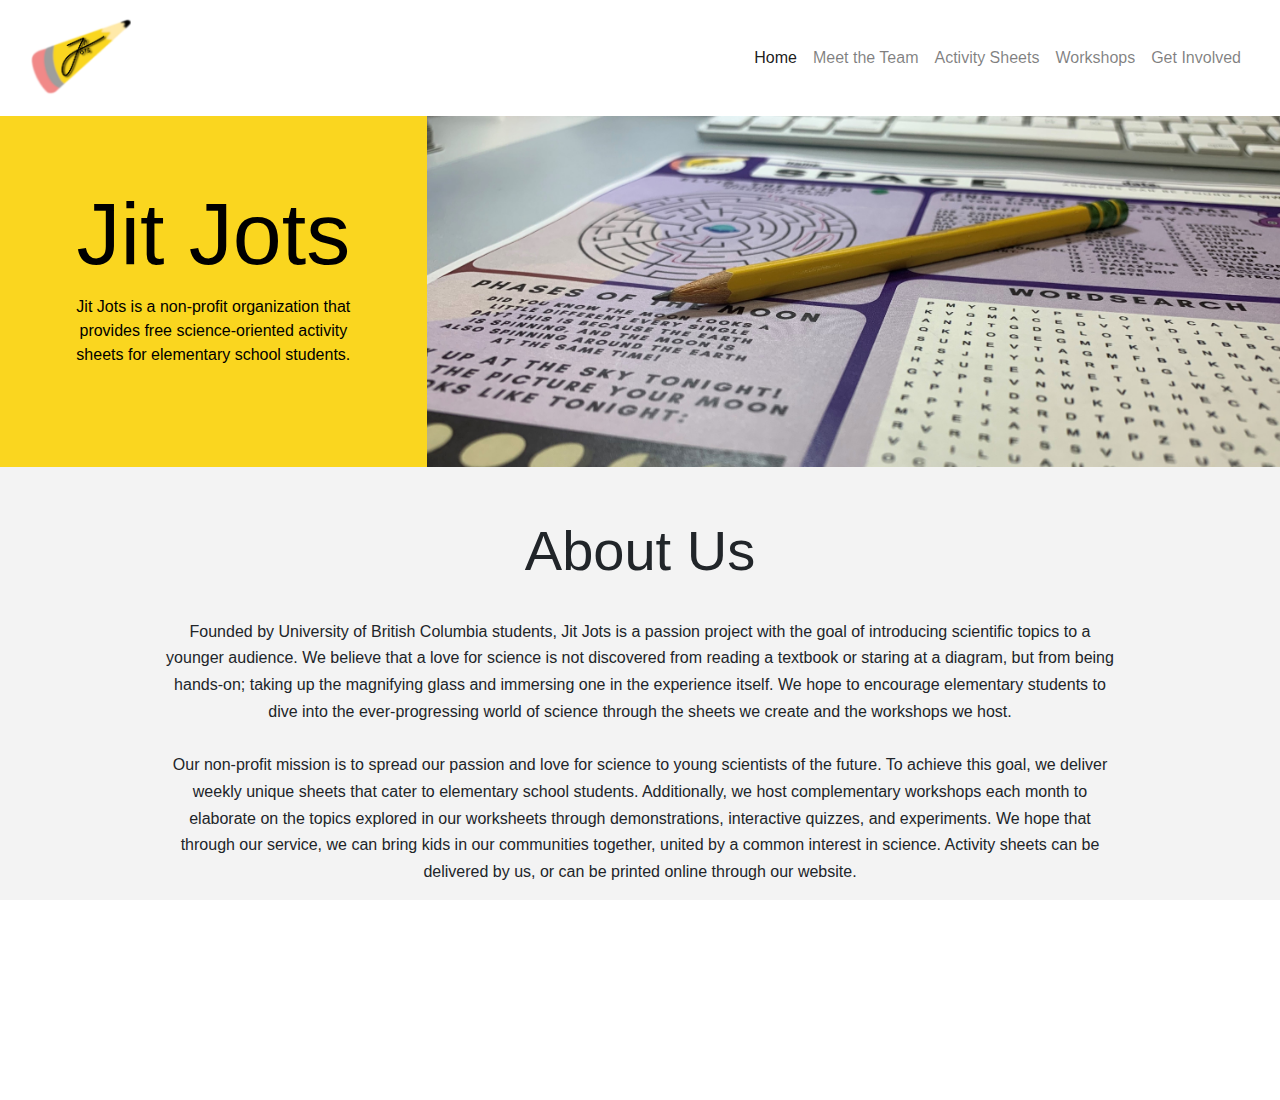
<file: index.html>
<!DOCTYPE html>
<html lang="en">
<head>
	<meta charset="utf-8">
	<meta name="viewport" content="width=device-width, initial-scale=1">
	<meta name="keywords" content="jit jots, jitjots, activity sheets, activity sheets for kids,
	 activity sheets for kindergarten, kindergarten activity sheets, activity sheets for grade 1, 
	 activity sheets for grade 2, activity sheets for grade 3, worksheets, worksheets kindergarten, 
	 worksheets for kindergarten, kindergarten worksheets, color page, colour page, kids color pages, 
	 kids colour pages, free activity sheets, free worksheets, free science worksheets, 
	 science worksheets, science activity sheets, printable worksheets, printable activity sheets,
	 free science printables, printable activities for kids">
	<meta name="description" content="Jit Jots is a non-profit organization that provides free 
	science-oriented activity sheets for elementary school students.">
	<meta name="author" content="Anthony Baek">
	<title>Jit Jots</title>
	<link rel="stylesheet" href="https://maxcdn.bootstrapcdn.com/bootstrap/4.0.0/css/bootstrap.min.css">
	<link rel="stylesheet" href="https://cdnjs.cloudflare.com/ajax/libs/font-awesome/4.7.0/css/font-awesome.min.css">
	<script src="https://ajax.googleapis.com/ajax/libs/jquery/3.3.1/jquery.min.js"></script>
	<script src="https://maxcdn.bootstrapcdn.com/bootstrap/4.0.0/js/bootstrap.min.js"></script>
	<link href="style.css" rel="stylesheet">
	<link rel="shortcut icon" type="image/x-icon" href="favicon.ico">

	<!-- Global site tag (gtag.js) - Google Analytics -->
	<script async src="https://www.googletagmanager.com/gtag/js?id=UA-177217877-1"></script>
	<script>
  		window.dataLayer = window.dataLayer || [];
  		function gtag(){dataLayer.push(arguments);}
  		gtag('js', new Date());

  		gtag('config', 'UA-177217877-1');
	</script>

</head>
<body>


<!-- Nav stuff -->

<nav class="navbar navbar-expand-md navbar-light bg-white sticky-top">
<div class="container-fluid">
	<a class="navbar-logo" href="http://www.jitjots.com"><img src="img/logo.png" style="height: 100px;"></a>
	<button class="navbar-toggler" type="button" data-toggle="collapse"
	data-target="#navbarResponsive">
		<span class="navbar-toggler-icon"></span>
	</button>
	<div class="collapse navbar-collapse" id="navbarResponsive">
		<ul class="navbar-nav ml-auto">
			<li class="nav-item">
				<a class="nav-link active" href="http://www.jitjots.com">Home</a>
			</li>
			<li class="nav-item">
				<a class="nav-link" href="meet-the-team">Meet the Team</a>
			</li> 
			<li class="nav-item">
				<a class="nav-link" href="activity-sheets">Activity Sheets</a>
			</li>
			<li class="nav-item">
				<a class="nav-link" href="workshops">Workshops</a>
			</li>  
			<li class="nav-item">
				<a class="nav-link" href="get-involved">Get Involved</a>
			</li>
		</ul>
	</div>
</div>
</nav>

<!--- Slideshow area -->


<div id="slide-area">
	<div class="container-fluid">
	<div class="row main-page-row">
		<div class="col-lg-4" id="carousel-caption-col">
			<div class="carousel-caption">
				<h1 class="display-2">Jit Jots</h1>
				<p>Jit Jots is a non-profit organization that provides free science-oriented 
					activity sheets for elementary school students.</p>
					<!--
				 <button id= "get-involved-btn" type="button" class="btn btn-dark btn-lg">Get Involved</button> 
					-->
			</div>
		</div>

		<div class="col main-page-img">

			<!--
			<div id="slides" class="carousel slide" data-ride="carousel" >

				 Carousel indicator
				<ul class="carousel-indicators carousel-inner">
					<li data-target="#slides" data-slide-to="0" class="active"></li>
					<li data-target="#slides" data-slide-to="1"></li>
					<li data-target="#slides" data-slide-to="2"></li>
					<li data-target="#slides" data-slide-to="3"></li>
				</ul>
				
				
				<div class="carousel-inner">
					<div class="carousel-item active">
						<img src="img/Carousel Display/Space (Primary).png" width="877" height="620">
					</div>
					<div class="carousel-item">
						<img src="img/Carousel Display/Space (Intermediate).png" width="877" height="620">
					</div>
					<div class="carousel-item">
						<img src="img/Carousel Display/Viruses & Germs (Intermediate).png" width="877" height="620">
					</div>
					
					<div class="carousel-item">
						<img src="img/Sheet Previews/1-pri.jpg" width="877" height="620">
					</div>
					
				</div>
			</div>
			-->
			<img class="main-page-img" src="img/test/2.jpg">
		</div>
	</div>
	</div>
</div>


<div class="container-fluid">

<!--- About Us (change to white when testimonial is added) -->

	<div class="row text-center about-us">
		<div class="col centered">
			<h1 id="about-us-title" class="display-4">About Us</h1>
			<p id="about-us-text">
				<br>
				Founded by University of British Columbia students, Jit Jots is a passion project with the goal of introducing scientific 
				topics to a younger audience. We believe that a love for science is not discovered from reading a textbook or staring at a 
				diagram, but from being hands-on; taking up the magnifying glass and immersing one in the experience itself. We hope to 
				encourage elementary students to dive into the ever-progressing world of science through the sheets we create and the workshops we host.
				<br>
				<br>
				Our non-profit mission is to spread our passion and love for science to young scientists of the future. To achieve this goal, 
				we deliver weekly unique sheets that cater to elementary school students. Additionally, we host complementary workshops each 
				month to elaborate on the topics explored in our worksheets through demonstrations, interactive quizzes, and experiments. We 
				hope that through our service, we can bring kids in our communities together, united by a common interest in science. Activity 
				sheets can be delivered by us, or can be printed online through our website.

				<br>
				<br>
				“A scientist is just a kid who never grew up.”
						- Neil deGrasse Tyson
				</p>

		</div>
	</div>


</div>

<!--- Footer -->
<footer>
	<div class="container-fluid">
	<div class="row text-center">
		<div id="contact" class="col-md-4">
			<h5>Contact us at</h5>
			<p id="contact-email">contact@jitjots.com</p>
		</div>
		<div id="follow" class="col-md-8">
			<h5>Follow us on</h5>
			<a href="https://www.facebook.com/Jit-Jots-118153186687897/" target="_blank" class="fa fa-facebook"></a>
			<a href="https://www.instagram.com/jitjotsofficial/?hl=en" target="_blank" class="fa fa-instagram"></a>
			<!-- <a href="#" class="fa fa-youtube"></a> -->
		</div>
	</div>
	</div>
</footer>


</body>
</html>
</file>
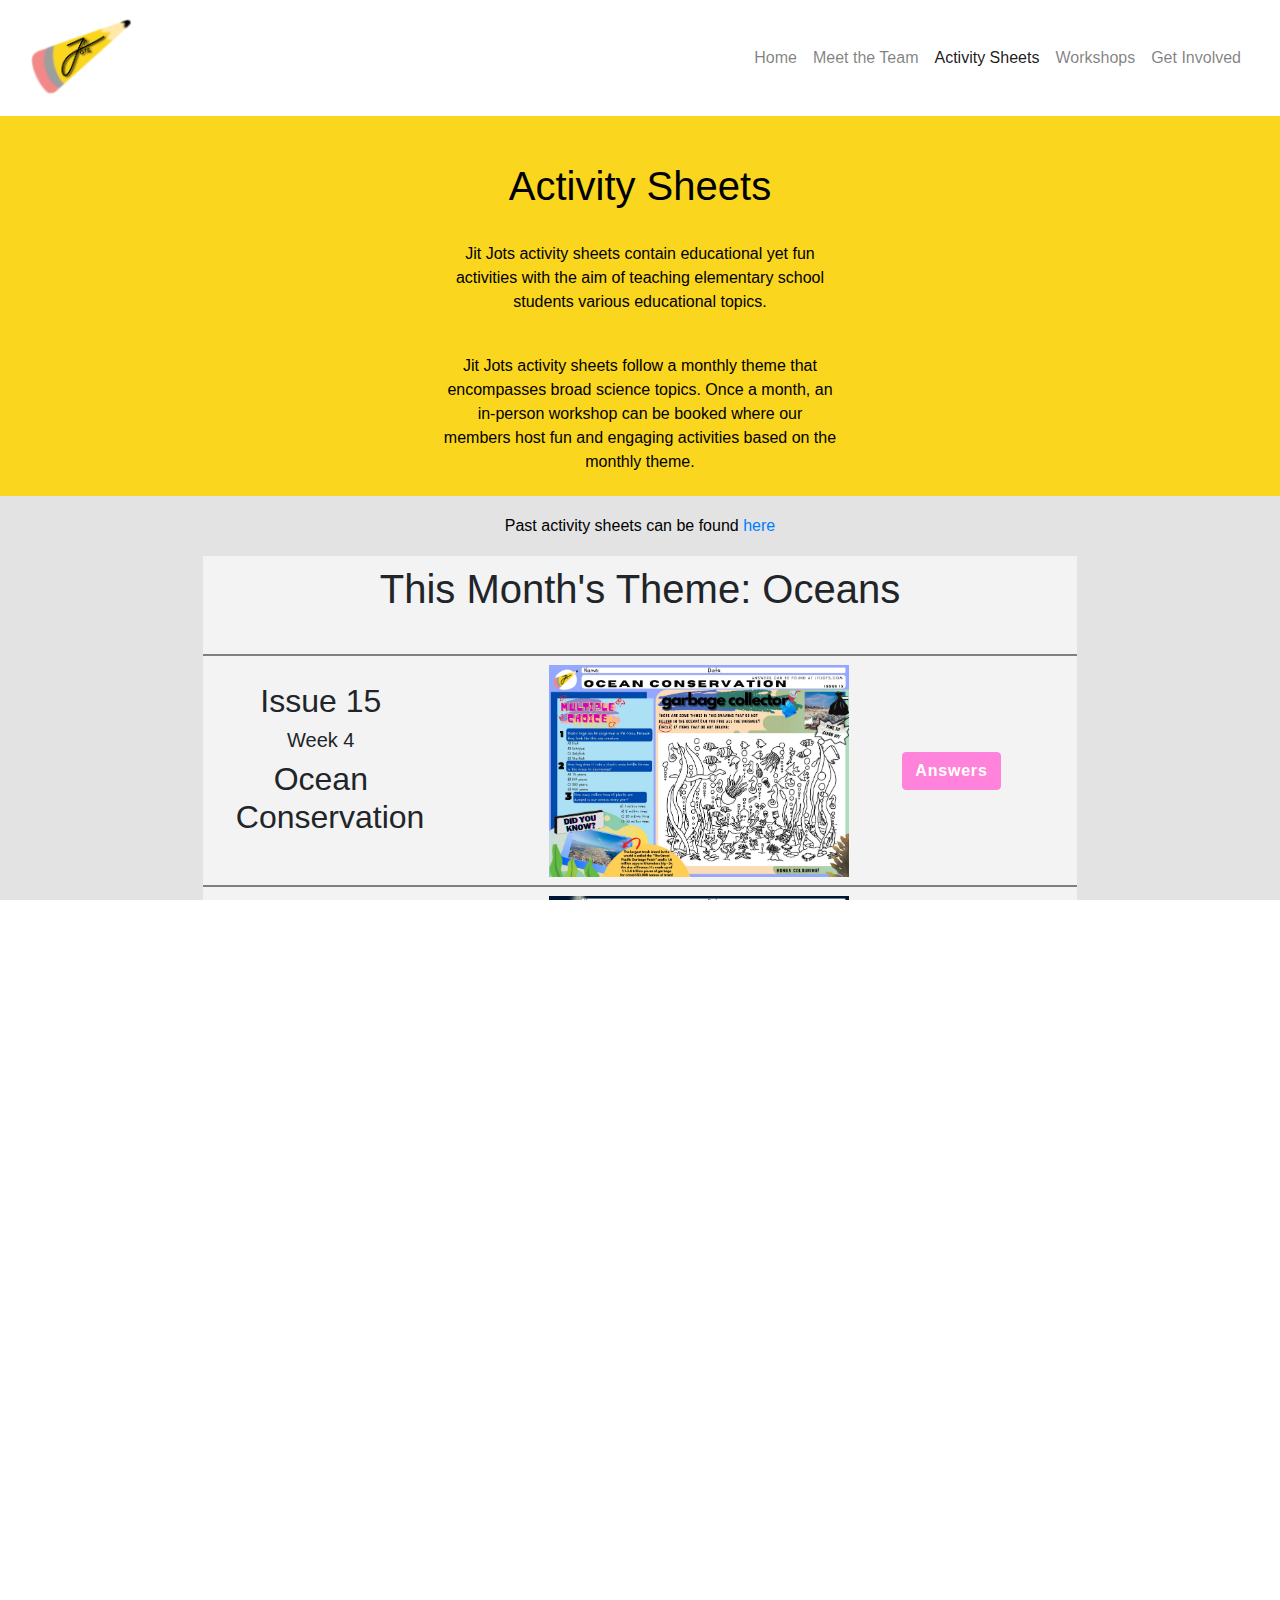
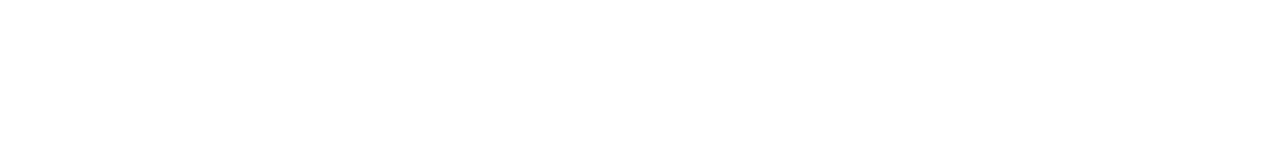
<file: activity-sheets.html>
<!DOCTYPE html>
<html lang="en">

<head>
	<meta charset="utf-8">
    <meta name="viewport" content="width=device-width, initial-scale=1">
	<meta name="keywords" content="jit jots, jitjots, activity sheets, activity sheets for kids,
	 activity sheets for kindergarten, kindergarten activity sheets, activity sheets for grade 1, 
	 activity sheets for grade 2, activity sheets for grade 3, worksheets, worksheets kindergarten, 
	 worksheets for kindergarten, kindergarten worksheets, color page, colour page, kids color pages, 
	 kids colour pages, free activity sheets, free worksheets, free science worksheets, 
	 science worksheets, science activity sheets, printable worksheets, printable activity sheets,
	 free science printables, printable activities for kids">
    <meta name="description" content="Jit Jots activity sheets contain educational yet fun activities with the 
                                    aim of teaching elementary school students various educational topics.">
	<meta name="author" content="Anthony Baek">
	<title>Activity Sheets</title>
	<link rel="stylesheet" href="https://maxcdn.bootstrapcdn.com/bootstrap/4.0.0/css/bootstrap.min.css">
	<link rel="stylesheet" href="https://cdnjs.cloudflare.com/ajax/libs/font-awesome/4.7.0/css/font-awesome.min.css">
	<script src="https://ajax.googleapis.com/ajax/libs/jquery/3.3.1/jquery.min.js"></script>
	<script src="https://maxcdn.bootstrapcdn.com/bootstrap/4.0.0/js/bootstrap.min.js"></script>
	<link href="style.css" rel="stylesheet">
	<link rel="shortcut icon" type="image/x-icon" href="favicon.ico">
</head>

<body>

<!-- Nav stuff -->

<nav class="navbar navbar-expand-md navbar-light bg-white sticky-top">
<div class="container-fluid">
	<a class="navbar-logo" href="http://www.jitjots.com"><img src="img/logo.png" style="height: 100px;"></a>
	<button class="navbar-toggler" type="button" data-toggle="collapse"
	data-target="#navbarResponsive">
		<span class="navbar-toggler-icon"></span>
	</button>
	<div class="collapse navbar-collapse" id="navbarResponsive">
		<ul class="navbar-nav ml-auto">
            <li class="nav-item">
				<a class="nav-link" href="http://www.jitjots.com">Home</a>
			</li>
			<li class="nav-item">
				<a class="nav-link" href="meet-the-team">Meet the Team</a>
			</li> 
			<li class="nav-item">
				<a class="nav-link active" href="activity-sheets">Activity Sheets</a>
			</li>
            <li class="nav-item">
				<a class="nav-link" href="workshops">Workshops</a>
			</li> 
			<li class="nav-item">
				<a class="nav-link" href="get-involved">Get Involved</a>
			</li> 
		</ul>
	</div>
</div>
</nav>

<!-- Main content (Display of activity sheets -->

<div>
    <div class="container-fluid padding">
    <div id="sheets-message" class="row text-center">
        <div class="col-lg-4">

        </div>
        <div id="sheets-message-text" class="col-lg-4">
            <!--
            <h1>Notice:</h1>
            <br>
            <p>
                Due to most of the team being preoccupied with exams, we will not be able to release new sheets for the time being.
                Regular updates will likely resume around January.
                We apologize for any inconvenience caused. 
            </p>
            -->
            
            <h1>Activity Sheets</h1>
            <br>
            <p>Jit Jots activity sheets contain educational yet fun activities with the 
                aim of teaching elementary school students various educational topics. </p>
            <br>
            <p>Jit Jots activity sheets follow a monthly theme that encompasses broad science 
               topics. Once a month, an in-person workshop can be booked where our members host 
               fun and engaging activities based on the monthly theme.</p>
            <br>
            <p>
                Past activity sheets can be found 
                <a href="http://bit.ly/3bryYhx" target="_blank">
                    here
                </a>
            </p>
        </div>
    </div>
    </div>
</div>


<div>
    <div class="contaner-fluid">

    <div id="sheets-filler" class="row">
    </div>

    <div id="sheets-display" class="row">

        <div id="sheets-filler-edge" class="col-lg-2">
        </div>

        <div id="sheets" class="col-lg-8">

                <div id="monthly-theme" class="row text-center">
                    <h1>
                        This Month's Theme: Oceans
                    </h1>
                </div>
                
                
                <div class="row issue-display">
                    <div class="col text-center sheet-info">
                        <h2>Issue 15</h2>
                        <h5>Week 4</h5>
                        <h2>Ocean Conservation</h2>
                        <h5></h5>
                    </div>
                    <div id="blank-sheet" class="col">
                        <a href="http://bit.ly/2XGEYeh" target="_blank">
                            <img class="sheet-preview" src="img/Sheet Previews/ocean_conservation.jpg">
                        </a>
                        <a href="http://bit.ly/38yiB0C" target="_blank" class="btn btn-colour-1">Answers</a>
                    </div>
                </div>
            
                <div class="row issue-display">
                    <div class="col text-center sheet-info">
                        <h2>Issue 14</h2>
                        <h5>Week 3</h5>
                        <h2>Deep Sea Animals</h2>
                        <h5></h5>
                    </div>
                    <div id="blank-sheet" class="col">
                        <a href="http://bit.ly/3ohHUc1" target="_blank">
                            <img class="sheet-preview" src="img/Sheet Previews/7_deep_sea.jpg">
                        </a>
                        <a href="http://bit.ly/3oeeR93" target="_blank" class="btn btn-colour-1">Answers</a>
                    </div>
                </div>
            
                <div class="row issue-display">
                    <div class="col text-center sheet-info">
                        <h2>Issue 13</h2>
                        <h5>Week 2</h5>
                        <h2>Reef and Shore Life</h2>
                        <h5></h5>
                    </div>
                    <div id="blank-sheet" class="col">
                        <a href="http://bit.ly/2XNV0TF" target="_blank">
                            <img class="sheet-preview" src="img/Sheet Previews/6_reef_and_shore_life.jpg">
                        </a>
                        <a href="http://bit.ly/3oXOJjW" target="_blank" class="btn btn-colour-1">Answers</a>
                    </div>
                </div>
            
                <div id="bottom-sheet" class="row issue-display">
                    <div class="col text-center sheet-info">
                        <h2>Issue 12</h2>
                        <h5>Week 1</h5>
                        <h2>The 5 Oceans</h2>
                        <h5></h5>
                    </div>
                    <div id="blank-sheet" class="col">
                        <a href="http://bit.ly/2XGEYeh" target="_blank">
                            <img class="sheet-preview" alt="Planets activity sheet" src="img/Sheet Previews/5_oceans.jpg">
                        </a>
                        <a href="http://bit.ly/38yiB0C" target="_blank" class="btn btn-colour-1">Answers</a>
                    </div>
                </div>

        </div>
        <div id="sheets-filler-edge" class="col-lg-2">
        </div>
    </div>
    <div id="sheets-filler" class="row">
    </div>
    </div>
    </div>
</div>


<!-- Footer -->
<footer>
	<div class="container-fluid">
	<div class="row text-center">
		<div id="contact" class="col-md-4">
			<h5>Contact us at</h5>
			<p id="contact-email">contact@jitjots.com</p>
		</div>
		<div id="follow" class="col-md-8">
			<h5>Follow us on</h5>
			<a href="https://www.facebook.com/Jit-Jots-118153186687897/" target="_blank" class="fa fa-facebook"></a>
			<a href="https://www.instagram.com/jitjotsofficial/?hl=en" target="_blank" class="fa fa-instagram"></a>
			<!-- <a href="#" class="fa fa-youtube"></a> -->
		</div>
	</div>
	</div>
</footer>


</body>
</html>
</file>
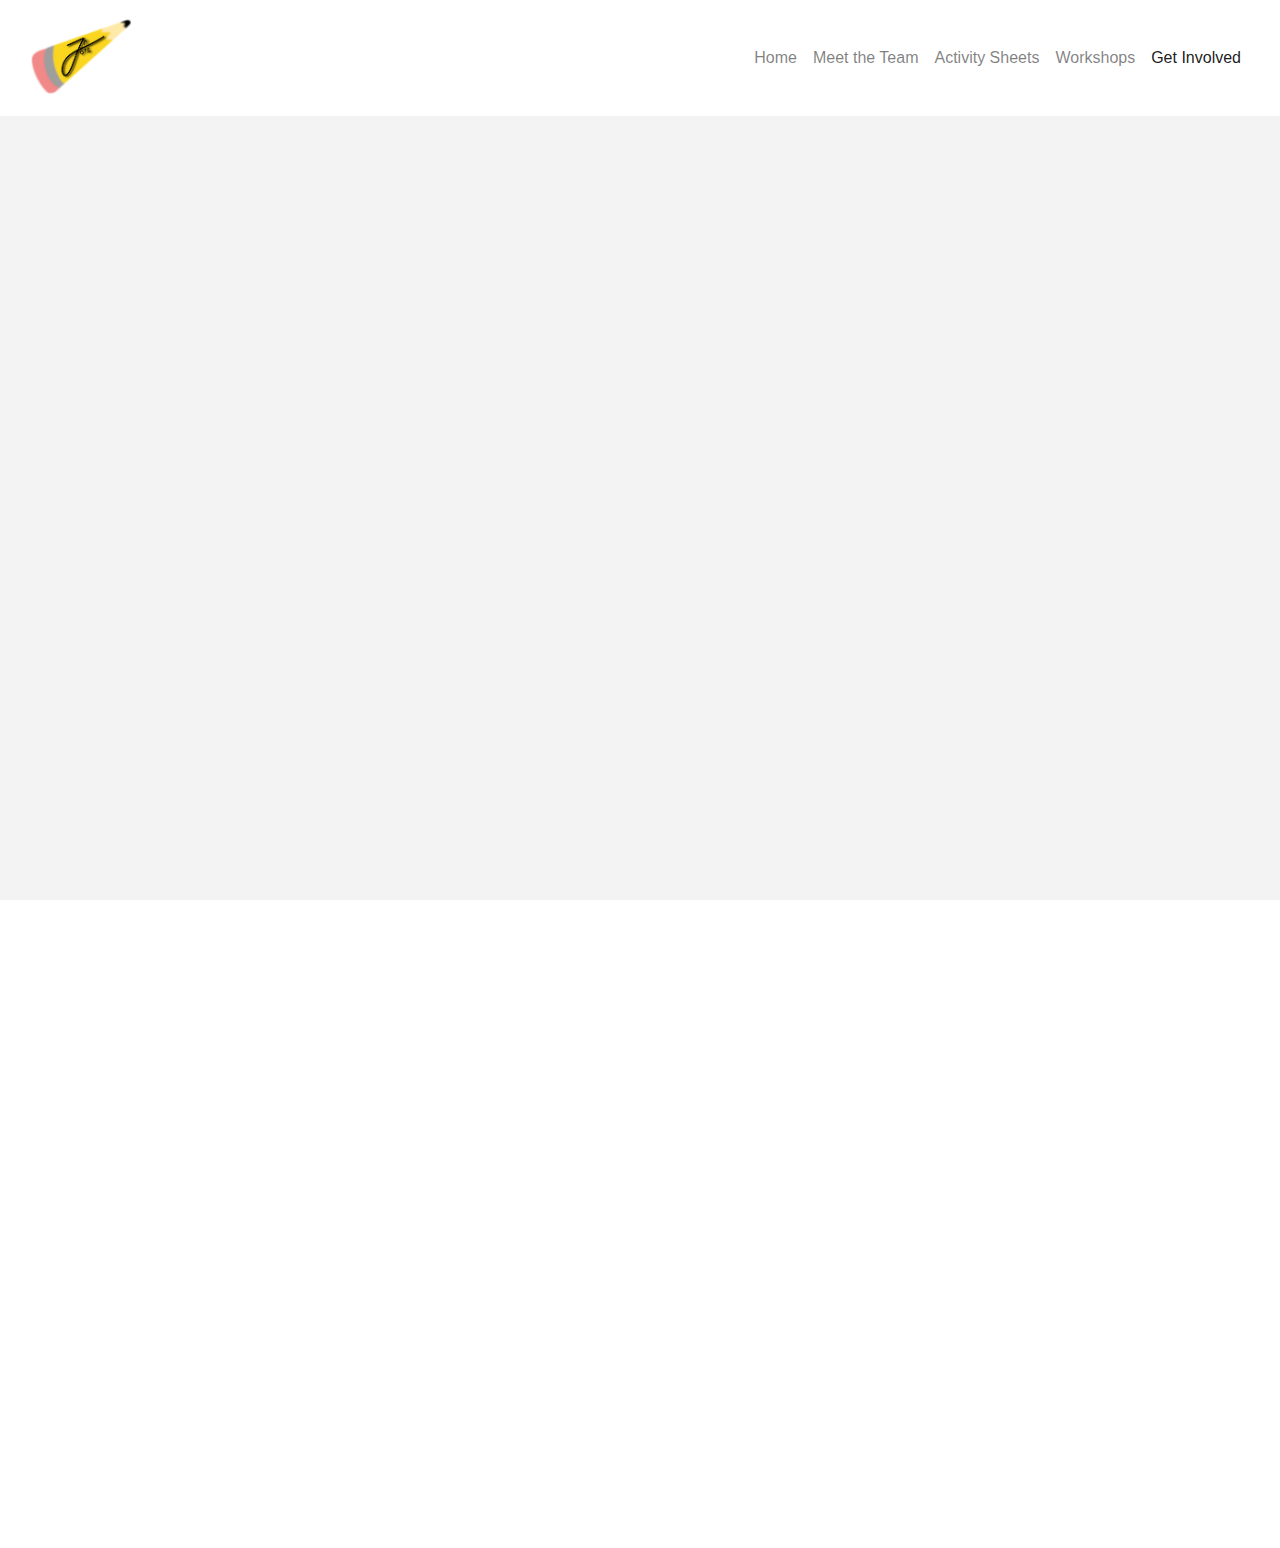
<file: get-involved.html>
<!DOCTYPE html>
<html lang="en">

<head>
	<meta charset="utf-8">
    <meta name="viewport" content="width=device-width, initial-scale=1">
    <meta name="keywords" content="Jit Jots, jitjots, jit jots">
	<meta name="author" content="Anthony Baek">
	<title>Get Involved</title>
	<link rel="stylesheet" href="https://maxcdn.bootstrapcdn.com/bootstrap/4.0.0/css/bootstrap.min.css">
	<link rel="stylesheet" href="https://cdnjs.cloudflare.com/ajax/libs/font-awesome/4.7.0/css/font-awesome.min.css">
	<script src="https://ajax.googleapis.com/ajax/libs/jquery/3.3.1/jquery.min.js"></script>
	<script src="https://maxcdn.bootstrapcdn.com/bootstrap/4.0.0/js/bootstrap.min.js"></script>
	<link href="style.css" rel="stylesheet">
	<link rel="shortcut icon" type="image/x-icon" href="favicon.ico">
</head>

<body>

<!-- Nav stuff-->

<nav class="navbar navbar-expand-md navbar-light bg-white sticky-top">
<div class="container-fluid">
	<a class="navbar-logo" href="http://www.jitjots.com"><img src="img/logo.png" style="height: 100px;"></a>
	<button class="navbar-toggler" type="button" data-toggle="collapse"
	data-target="#navbarResponsive">
		<span class="navbar-toggler-icon"></span>
	</button>
	<div class="collapse navbar-collapse" id="navbarResponsive">
		<ul class="navbar-nav ml-auto">
			<li class="nav-item">
				<a class="nav-link" href="http://www.jitjots.com">Home</a>
			</li>
			<li class="nav-item">
				<a class="nav-link" href="meet-the-team">Meet the Team</a>
			</li> 
			<li class="nav-item">
				<a class="nav-link" href="activity-sheets">Activity Sheets</a>
			</li>
			<li class="nav-item">
				<a class="nav-link" href="workshops">Workshops</a>
			</li> 
			<li class="nav-item">
				<a class="nav-link active" href="get-involved">Get Involved</a>
			</li> 
		</ul>
	</div>
</div>
</nav>

<!-- Main content -->

<div id="get-involved" class="container-fluid row">
    <div id="volunteer-application" class="col">
        <iframe src="https://docs.google.com/forms/d/e/1FAIpQLSdTTjrirxNqJISiIpi0Ck-HZT-Xn_CNeCo1D77Mm82ROhlYiA/viewform?embedded=true" 
        width="100%" height="1305" frameborder="0" marginheight="0" marginwidth="0">Loading…</iframe>
    </div>
</div>


<!--- Footer -->

<!--- Footer -->
<footer>
	<div class="container-fluid">
	<div class="row text-center">
		<div id="contact" class="col-md-4">
			<h5>Contact us at</h5>
			<p id="contact-email">contact@jitjots.com</p>
		</div>
		<div id="follow" class="col-md-8">
			<h5>Follow us on</h5>
			<a href="https://www.facebook.com/Jit-Jots-118153186687897/" target="_blank" class="fa fa-facebook"></a>
			<a href="https://www.instagram.com/jitjotsofficial/?hl=en" target="_blank" class="fa fa-instagram"></a>
			<!-- <a href="#" class="fa fa-youtube"></a> -->
		</div>
	</div>
	</div>
</footer>

</body>
</html>
</file>
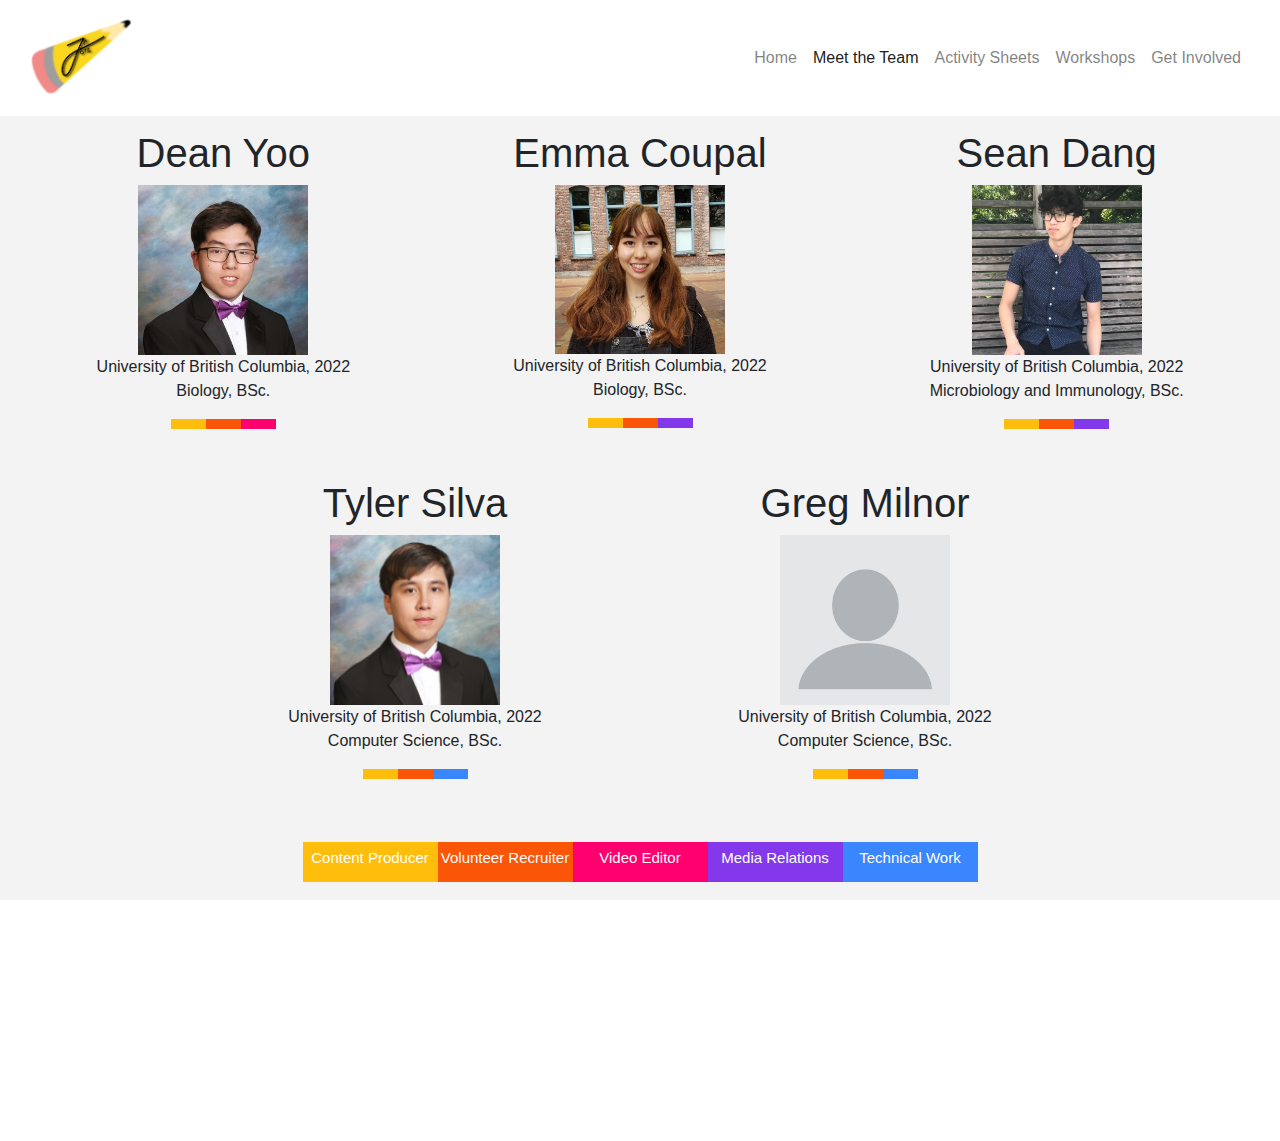
<file: meet-the-team.html>
<!DOCTYPE html>
<html lang="en">

<head>
	<meta charset="utf-8">
    <meta name="viewport" content="width=device-width, initial-scale=1">
    <meta name="keywords" content="Jit Jots, jitjots, jit jots">
	<meta name="author" content="Anthony Baek">
	<title>Meet the Team</title>
	<link rel="stylesheet" href="https://maxcdn.bootstrapcdn.com/bootstrap/4.0.0/css/bootstrap.min.css">
	<link rel="stylesheet" href="https://cdnjs.cloudflare.com/ajax/libs/font-awesome/4.7.0/css/font-awesome.min.css">
	<script src="https://ajax.googleapis.com/ajax/libs/jquery/3.3.1/jquery.min.js"></script>
	<script src="https://maxcdn.bootstrapcdn.com/bootstrap/4.0.0/js/bootstrap.min.js"></script>
	<link href="style.css" rel="stylesheet">
	<link rel="shortcut icon" type="image/x-icon" href="favicon.ico">
</head>

<body>

<!-- Nav stuff-->

<nav class="navbar navbar-expand-md navbar-light bg-white sticky-top">
<div class="container-fluid">
	<a class="navbar-logo" href="http://www.jitjots.com"><img src="img/logo.png" style="height: 100px;"></a>
	<button class="navbar-toggler" type="button" data-toggle="collapse"
	data-target="#navbarResponsive">
		<span class="navbar-toggler-icon"></span>
	</button>
	<div class="collapse navbar-collapse" id="navbarResponsive">
		<ul class="navbar-nav ml-auto">
            <li class="nav-item">
				<a class="nav-link" href="http://www.jitjots.com">Home</a>
			</li>
			<li class="nav-item">
				<a class="nav-link active" href="meet-the-team">Meet the Team</a>
			</li> 
			<li class="nav-item">
				<a class="nav-link" href="activity-sheets">Activity Sheets</a>
			</li>
            <li class="nav-item">
				<a class="nav-link" href="workshops">Workshops</a>
			</li> 
			<li class="nav-item">
				<a class="nav-link" href="get-involved">Get Involved</a>
			</li> 
		</ul>
	</div>
</div>
</nav>

<!-- Main content -->

<div class="container-fluid" style="background-color: #F3F3F3">
<div class="row team-row text-center" id="top-team-row">
    <div class="col team-member" id="dean">
        <h1>Dean Yoo</h1>
        <img src="img/People/dean.jpg" alt="Picture of Dean Yoo" class="headshot">
        <p>
            University of British Columbia, 2022
            <br>Biology, BSc.
        </p>

        <div class="row role-row">
            <div class="rectangle roles content-producer"></div>
            <div class="rectangle roles volunteer"></div>
            <div class="rectangle roles video-editor"></div>
        </div>

    </div>
    <div class="col team-member">
        <h1>Emma Coupal</h1>
        <img src="img/People/emma.jpg" alt="Picture of Emma Coupal" class="headshot">
        <p>
            University of British Columbia, 2022
            <br>Biology, BSc.
        </p>

        <div class="row role-row">
            <div class="rectangle roles content-producer"></div>
            <div class="rectangle roles volunteer"></div>
            <div class="rectangle roles media-relations"></div>
        </div>

    </div>
    <div class="col team-member">
        <h1>Sean Dang</h1>
        <img src="img/People/sean.jpg" alt="Picture of Sean Dang" class="headshot">
        <p>
            University of British Columbia, 2022
            <br>Microbiology and Immunology, BSc.
        </p>

        <div class="row role-row">
            <div class="rectangle roles content-producer"></div>
            <div class="rectangle roles volunteer"></div>
            <div class="rectangle roles media-relations"></div>
        </div>

    </div>
</div>

<div class="row team-row text-center" id="bot-team-row">
    <div class="col team-member">
        <h1>Tyler Silva</h1>
        <img src="img/People/tyler.png" alt="Picture of Tyler Silva" class="headshot">
        <p>
            University of British Columbia, 2022
            <br>Computer Science, BSc.
        </p>

        <div class="row role-row">
            <div class="rectangle roles content-producer"></div>
            <div class="rectangle roles volunteer"></div>
            <div class="rectangle roles tech"></div>
        </div>

    </div>
    <div class="col team-member">
        <h1>Greg Milnor</h1>
        <img src="img/People/greg.png" class="headshot">
        <p>
            University of British Columbia, 2022
            <br>Computer Science, BSc.
        </p>

        <div class="row role-row">
            <div class="rectangle roles content-producer"></div>
            <div class="rectangle roles volunteer"></div>
            <div class="rectangle roles tech"></div>
        </div>

    </div>
</div>
</div>

<div id= "meet-the-team-roles" class="row">
    <p class="rectangle role-detail content-producer left-most">Content Producer</p>
    <p class="rectangle role-detail volunteer">Volunteer Recruiter</p>
    <p class="rectangle role-detail video-editor">Video Editor</p>
    <p class="rectangle role-detail media-relations">Media Relations</p>
    <p class="rectangle role-detail tech right-most">Technical Work</p>   
</div>


<!--- Footer -->

<!--- Footer -->
<footer>
	<div class="container-fluid">
	<div class="row text-center">
		<div id="contact" class="col-md-4">
			<h5>Contact us at</h5>
			<p id="contact-email">contact@jitjots.com</p>
		</div>
		<div id="follow" class="col-md-8">
			<h5>Follow us on</h5>
			<a href="https://www.facebook.com/Jit-Jots-118153186687897/" target="_blank" class="fa fa-facebook"></a>
			<a href="https://www.instagram.com/jitjotsofficial/?hl=en" target="_blank" class="fa fa-instagram"></a>
			<!-- <a href="#" class="fa fa-youtube"></a> -->
		</div>
	</div>
	</div>
</footer>

</body>
</html>
</file>
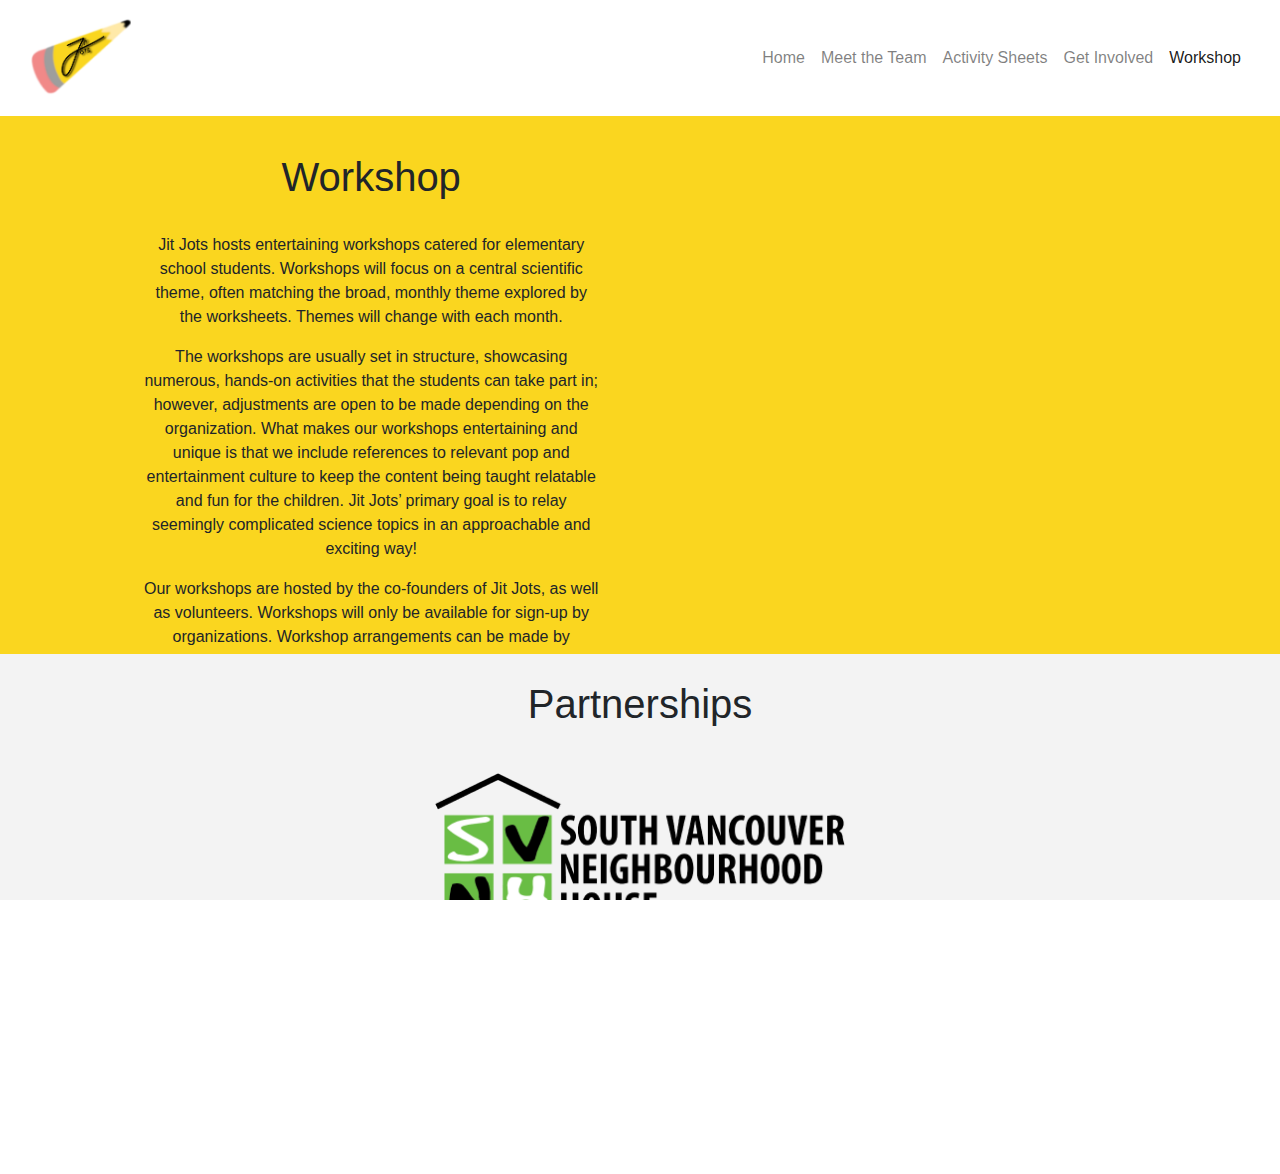
<file: workshop.html>
<!DOCTYPE html>
<html lang="en">

<head>
	<meta charset="utf-8">
    <meta name="viewport" content="width=device-width, initial-scale=1">
    <meta name="keywords" content="Jit Jots, jitjots, jit jots">
	<meta name="author" content="Anthony Baek">
	<title>Workshop</title>
	<link rel="stylesheet" href="https://maxcdn.bootstrapcdn.com/bootstrap/4.0.0/css/bootstrap.min.css">
	<link rel="stylesheet" href="https://cdnjs.cloudflare.com/ajax/libs/font-awesome/4.7.0/css/font-awesome.min.css">
	<script src="https://ajax.googleapis.com/ajax/libs/jquery/3.3.1/jquery.min.js"></script>
	<script src="https://maxcdn.bootstrapcdn.com/bootstrap/4.0.0/js/bootstrap.min.js"></script>
	<link href="style.css" rel="stylesheet">
	<link rel="shortcut icon" type="image/x-icon" href="favicon.ico">
</head>

<body>

<!-- Nav stuff-->

<nav class="navbar navbar-expand-md navbar-light bg-white sticky-top">
<div class="container-fluid">
	<a class="navbar-logo" href="http://www.jitjots.com"><img src="img/logo.png" style="height: 100px;"></a>
	<button class="navbar-toggler" type="button" data-toggle="collapse"
	data-target="#navbarResponsive">
		<span class="navbar-toggler-icon"></span>
	</button>
	<div class="collapse navbar-collapse" id="navbarResponsive">
		<ul class="navbar-nav ml-auto">
			<li class="nav-item">
				<a class="nav-link" href="http://www.jitjots.com">Home</a>
			</li>
			<li class="nav-item">
				<a class="nav-link" href="meet-the-team">Meet the Team</a>
			</li> 
			<li class="nav-item">
				<a class="nav-link" href="activity-sheets">Activity Sheets</a>
			</li>
			<li class="nav-item">
				<a class="nav-link" href="get-involved">Get Involved</a>
			</li> 
            <li class="nav-item">
				<a class="nav-link active" href="workshop">Workshop</a>
			</li> 
		</ul>
	</div>
</div>
</nav>

<!-- Main content -->

<div class="container-fluid row" id="workshop">
    <div class="col text-center" id="workshop-text"> 
		<br>
		<h1>Workshop</h1>
		<br>
        <p>Jit Jots hosts entertaining workshops catered for elementary school students. Workshops will focus on a central scientific theme, 
			often matching the broad, monthly theme explored by the worksheets. Themes will change with each month. 
		</p>
		<p>The workshops are usually set in structure, showcasing numerous, hands-on activities that the students can take part in; however, 
			adjustments are open to be made depending on the organization. What makes our workshops entertaining and unique is that we include 
			references to relevant pop and entertainment culture to keep the content being taught relatable and fun for the children. Jit Jots’ 
			primary goal is to relay seemingly complicated science topics in an approachable and exciting way! 
		</p>
		<p>Our workshops are hosted by the co-founders of Jit Jots, as well as volunteers. Workshops will only be available for sign-up by 
			organizations. Workshop arrangements can be made by reaching out to us at contact@jitjots.com. 
		</p>
    </div>
    <div class="col" id="workshop-pics">

    </div>
</div>
<div >
	<div class="col text-center partnerships">
		<h1>Partnerships</h1>
		<img src="img/SVNH.png" id="logo-1">
	</div>
</div>


<!--- Footer -->

<!--- Footer -->
<footer>
	<div class="container-fluid">
	<div class="row text-center">
		<div id="contact" class="col-md-4">
			<h5>Contact us at</h5>
			<p id="contact-email">contact@jitjots.com</p>
		</div>
		<div id="follow" class="col-md-8">
			<h5>Follow us on</h5>
			<a href="https://www.facebook.com/Jit-Jots-118153186687897/" target="_blank" class="fa fa-facebook"></a>
			<a href="https://www.instagram.com/jitjotsofficial/?hl=en" target="_blank" class="fa fa-instagram"></a>
			<!-- <a href="#" class="fa fa-youtube"></a> -->
		</div>
	</div>
	</div>
</footer>

</body>
</html>
</file>
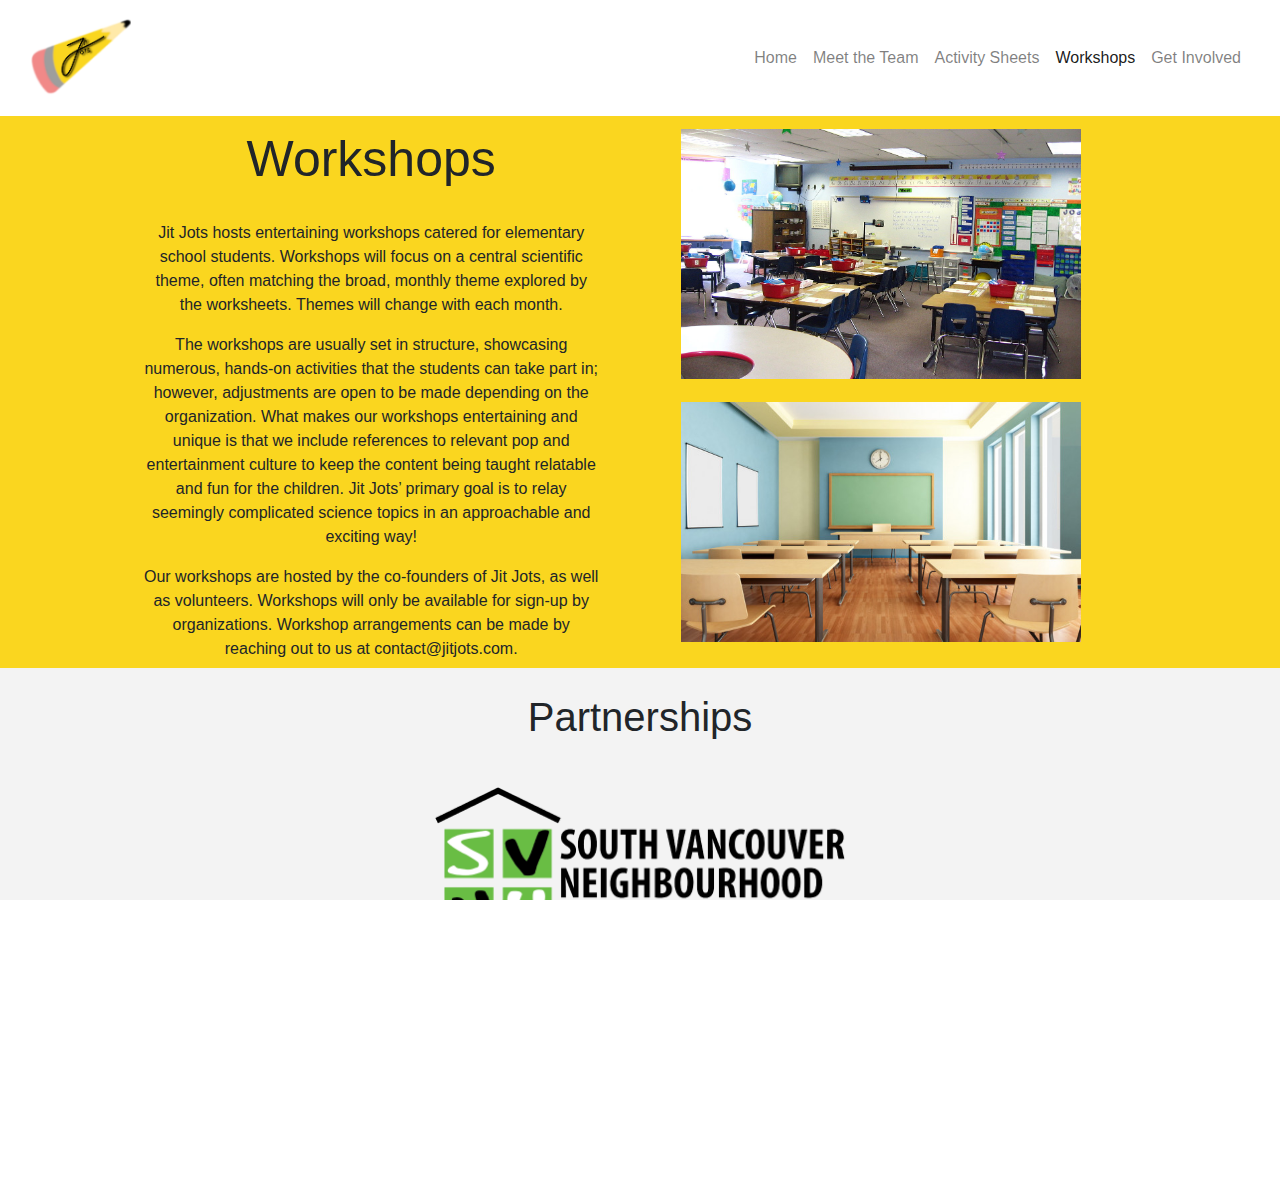
<file: workshops.html>
<!DOCTYPE html>
<html lang="en">

<head>
	<meta charset="utf-8">
    <meta name="viewport" content="width=device-width, initial-scale=1">
    <meta name="keywords" content="Jit Jots, jitjots, jit jots">
	<meta name="author" content="Anthony Baek">
	<title>Workshops</title>
	<link rel="stylesheet" href="https://maxcdn.bootstrapcdn.com/bootstrap/4.0.0/css/bootstrap.min.css">
	<link rel="stylesheet" href="https://cdnjs.cloudflare.com/ajax/libs/font-awesome/4.7.0/css/font-awesome.min.css">
	<script src="https://ajax.googleapis.com/ajax/libs/jquery/3.3.1/jquery.min.js"></script>
	<script src="https://maxcdn.bootstrapcdn.com/bootstrap/4.0.0/js/bootstrap.min.js"></script>
	<link href="style.css" rel="stylesheet">
	<link rel="shortcut icon" type="image/x-icon" href="favicon.ico">
</head>

<body>

<!-- Nav stuff-->

<nav class="navbar navbar-expand-md navbar-light bg-white sticky-top">
<div class="container-fluid">
	<a class="navbar-logo" href="http://www.jitjots.com"><img src="img/logo.png" style="height: 100px;"></a>
	<button class="navbar-toggler" type="button" data-toggle="collapse"
	data-target="#navbarResponsive">
		<span class="navbar-toggler-icon"></span>
	</button>
	<div class="collapse navbar-collapse" id="navbarResponsive">
		<ul class="navbar-nav ml-auto">
			<li class="nav-item">
				<a class="nav-link" href="http://www.jitjots.com">Home</a>
			</li>
			<li class="nav-item">
				<a class="nav-link" href="meet-the-team">Meet the Team</a>
			</li> 
			<li class="nav-item">
				<a class="nav-link" href="activity-sheets">Activity Sheets</a>
			</li>
			<li class="nav-item">
				<a class="nav-link active" href="workshops">Workshops</a>
			</li> 
			<li class="nav-item">
				<a class="nav-link" href="get-involved">Get Involved</a>
			</li> 
		</ul>
	</div>
</div>
</nav>

<!-- Main content -->

<div class="container-fluid row" id="workshop">
    <div class="col text-center" id="workshop-text"> 
		<h1 id="workshop-title">Workshops</h1>
		<br>
        <p>Jit Jots hosts entertaining workshops catered for elementary school students. Workshops will focus on a central scientific theme, 
			often matching the broad, monthly theme explored by the worksheets. Themes will change with each month. 
		</p>
		<p>The workshops are usually set in structure, showcasing numerous, hands-on activities that the students can take part in; however, 
			adjustments are open to be made depending on the organization. What makes our workshops entertaining and unique is that we include 
			references to relevant pop and entertainment culture to keep the content being taught relatable and fun for the children. Jit Jots’ 
			primary goal is to relay seemingly complicated science topics in an approachable and exciting way! 
		</p>
		<p>Our workshops are hosted by the co-founders of Jit Jots, as well as volunteers. Workshops will only be available for sign-up by 
			organizations. Workshop arrangements can be made by reaching out to us at contact@jitjots.com. 
		</p>
    </div>
    <div class="col" id="workshop-pics">
		<img src="img/class1.png" class="workshop-pic" id="workshop-pic-1">
		<img src="img/class2.png" class="workshop-pic">
    </div>
</div>
<div >
	<div class="col text-center partnerships">
		<h1>Partnerships</h1>
		<img src="img/SVNH.png" id="logo-1">
	</div>
</div>


<!--- Footer -->

<!--- Footer -->
<footer>
	<div class="container-fluid">
	<div class="row text-center">
		<div id="contact" class="col-md-4">
			<h5>Contact us at</h5>
			<p id="contact-email">contact@jitjots.com</p>
		</div>
		<div id="follow" class="col-md-8">
			<h5>Follow us on</h5>
			<a href="https://www.facebook.com/Jit-Jots-118153186687897/" target="_blank" class="fa fa-facebook"></a>
			<a href="https://www.instagram.com/jitjotsofficial/?hl=en" target="_blank" class="fa fa-instagram"></a>
			<!-- <a href="#" class="fa fa-youtube"></a> -->
		</div>
	</div>
	</div>
</footer>

</body>
</html>
</file>
<file: style.css>
/* Firefox Bug Fix */
.carousel-item {
  transition: -webkit-transform 0.5s ease;
  transition: transform 0.5s ease;
  transition: transform 0.5s ease, -webkit-transform 0.5s ease;
  -webkit-backface-visibility: visible;
  backface-visibility: visible;
  transition-property: opacity;
}


/* Bootstrap Padding Fix */
[class*="col-"] {
    padding: 1rem;
}

html,body {
    width: 100%;
    height: 100%;
    margin: 0px;
    padding: 0px;
    overflow-x: hidden; 
}

/* Footer */

footer {
  height: 120px;
  background-color: #FFC7C7;
  margin: 0%;
  padding-top: 10px;
}

#follow {
  background-color: #FFC7C7;
}

.fa {
  padding-top: 10px;
  font-size: 20px;
  width: 40px;
  height: 40px;
  text-align: center;
  text-decoration: none;
}

.fa-facebook {
  background: #3B5998;
  color: white;
}

.fa-instagram {
  background: #125688;
  color: white;
}

.fa-youtube {
  background: #bb0000;
  color: white;
}

/* Homepage */

.main-page-row {
  height: auto;
  padding: 0;
}

.main-page-img {
  max-width: 100%;
  height: auto;
  width: auto;
  max-height: 100%;
  padding: 0;
  float: right;
}

#slide-area {
  margin: 0 0;
  padding: 0%;
  border: 0;
  background-color: #FAD61F;
}

.carousel-caption {
  color: black;
  padding-bottom: 20%;
}

.about-us {
  background-color: #F3F3F3;
  height: auto;
  padding-top: 4%;
  padding-left: 12%;
  padding-right: 12%;
  padding-bottom: 2%;
}

#about-us-title, #about-us-text {
  text-align: center;
}

#about-us-text {
  line-height: 20pt;
}

/* Activity Sheets Page */

#sheets-message {
  background-color: #FAD61F;
  color: black;
  /*height: 380px;*/
  height: 380px;
  padding-top: 30px;
}

#maintenance-message {
  text-align: center;
}

#sheets-filler{
  height: 60px;
  background-color: #e3e3e3;
}

#sheets-filler-edge {
  background-color: #e3e3e3;
}

#monthly-theme {
  height: 100px;
  margin: auto;
  padding-top: 1%;
  justify-content: center;
  background-color: #F3F3F3;
  border-bottom: 2px solid grey;
}

#sheets {
  background-color: #e3e3e3;
}

.issue-display {
 
  border-bottom: 2px solid grey;
  margin: auto;
  padding-left: 2%;
  background-color: #F3F3F3;
}

.sheet-info {
  max-width: 200px;
  margin: 0%;
  margin-right: 10%;
  padding-top: 3%;
  padding-bottom: 1%;
}

#blank-sheet {
  padding-top: 1%;
  padding-bottom: 1%;
  padding-left: 5%;
  margin: 0%; 
}

.sheet-preview {
  width: 100%;
  max-width: 300px;
  max-height: 300px;
}

#bottom-sheet {
  border-bottom: 0px;
}

.btn-colour-1 {
  color: #fff;
  background-color: #ff83da;
  border-color: #ff83da;
  font-weight: bold;
  letter-spacing: 0.05em;
  margin-left: 9.5%;
}

.btn-colour-1:hover,
.btn-colour-1:active,
.btn-colour-1:focus,
.btn-colour-1.active {
  background: #2c2b28;
  color: #ffffff;
  border-color: #2c2b28;
}

/* Meet the Team Page */

.team-row {
  background-color: #F3F3F3;
  height: 350px;
  margin: 0;
  justify-content: center;
}

.team-member {
  padding-top: 1%;
  align-items: center;
  max-width: 450px;
}

.headshot {
  width: 170px;
}

.roles {
  width: 35px;
  height: 10px;
  margin-left: auto;
  margin-right: auto
}

.role-detail {
  width: 135px;
  height: 40px;
  margin: 0;
  text-align: center;
  padding-top: 0.4%;
  font-size: 15px;
  color: white; 
}

.left-most {
  margin-left: auto;
}

.right-most {
  margin-right: auto;
}

.content-producer {
  background-color: #ffbe0b;
  margin-right: 0;
}

.volunteer {
  background-color: #fb5607;
  margin-left: 0;
  margin-right: 0;
}

.video-editor {
  background-color: #ff006e;
  margin-left: 0;
}

.media-relations {
  background-color: #8338ec;
  margin-left: 0;
}

.tech {
  background-color: #3a86ff;
  margin-left: 0;
}

#meet-the-team-roles {
  padding-top: 2%;
  height: 205px;
  background-color: #f3f3f3;
}

.col-lg-8 {
  margin: 0 0;
  padding: 0%;
}

/* Get Involved Page */

#get-involved {
  background-color: #f3f3f3;
  text-align: center;
  margin: 0%;
}

#workshop {
  background-color: #FAD61F;
  padding: 2% 15% 2% 15%;
  margin: 0%;
}

#workshop-title {
  font-size: 50px;
}

#workshop-text {
  height: 500px;
  max-width: 600px;
  margin-right: 5%;
  margin-top: 2%;
  background-color: #FAD61F;
}

.workshop-pic {
  max-width: 500px;
}

#workshop-pic-1 {
  margin-bottom: 5%;
}

.partnerships {
  height: 400px;
  margin: 0%;
  padding-top: 2%;
  background-color: #f3f3f3;
}

#logo-1 {
  max-height: 150px;
  margin: 3% 25% 0% 25%;
}

/* Home page media query stuff */
@media only screen and (max-width: 1478px) {
  .carousel-caption {
    padding-bottom: 15%;
  }
}
@media only screen and (max-width: 1186px) {
  .carousel-caption {
    padding-bottom: 0%;
  }
}
@media only screen and (max-width: 1025px) {
  .carousel-caption {
    height: auto;
    width: auto;
    padding-top: 20%;
    padding-bottom: 10%;
  }
  .main-page-img {
    height: 0px;
    width: 0px;
  }
  .main-page-row {
    height: 400px;
  }
  #carousel-caption-col {
    min-width: 100%;
    text-align: center;
  }

}

/* Meet the Team media query stuff */
@media only screen and (max-width: 889px) {
  #dean {
    min-width: 100%;
  }
  #top-team-row {
    min-height: 700px;
  }
  #meet-the-team-roles {
    height: 150px;
    padding-top: 6%;
  }
}
@media only screen and (max-width: 619px) {
  .team-member {
    min-width: 100%;
  }
  #top-team-row {
    height: 1000px;
  }
  #bot-team-row {
    height: 650px;
  }
  #meet-the-team-roles {
    height: 200px;
  }
}

/* Activity sheets media query stuff */
@media only screen and (max-width: 1155px) {
  #sheets-message {
    padding-top: 0px;
  }
  .sheet-info{
    margin-right: 0%;
  }
}
@media only screen and (max-width: 1079px) {
  #monthly-theme {
    padding-top: 20px;
  }
  .sheet-preview {
    max-width: 250px;
    max-height: 250px;
  }
}
@media only screen and (max-width: 990px) {
  #sheets-filler {
    height: 30px;
  }
}
@media only screen and (max-width: 650px) {
  #monthly-theme {
    padding-left: 15px;
    padding-right: 15px;
  }
}
@media only screen and (max-width: 645px) {
  #monthly-theme {
    padding-top: 0px;
  }
}

/* Workshops media query stuff */
@media only screen and (max-width: 1415px) {
  #workshop {
    padding: 1% 10% 2% 10%;
  }
  .workshop-pic {
    max-width: 400px;
  }
  #workshop-text {
    max-width: 700px;
    margin-top: 0%;
  }
}
@media only screen and (max-width: 1230px) {
  #workshop {
    padding: 1% 2% 1% 2%;
    min-height: 600px;
  }
  .partnerships {
    height: 300px;
  }
  #logo-1 {
    max-height: 120px;
  }
}

@media only screen and (max-width: 1000px) {
  #workshop {
    min-height: 400px;
  }
  #workshop-text {
    height: auto;
    padding: 1% 1% 1% 1%;
    margin: auto;
  }  
  #workshop-pics {
    display: none;
  }
  .partnerships {
    height: 250px;
  }
}

@media only screen and (max-width: 840px) {
  #workshop {
    width: auto;
    height: auto;
  }
  .partnerships {
    padding-top: 5%;
  }
  #logo-1 {
    height: 100px;
    margin: auto;
    margin-top: 2%;
  }
}
</file>
